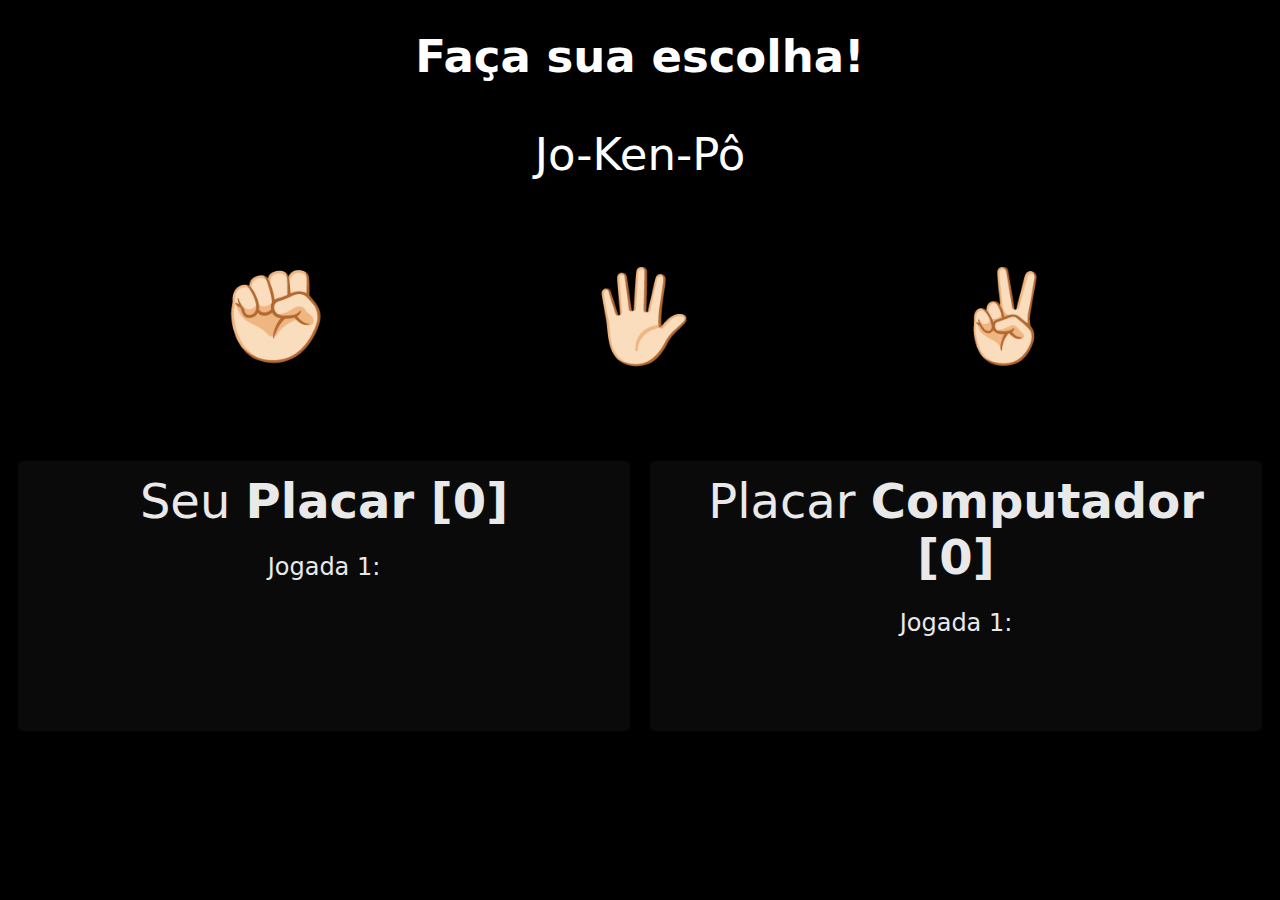
<file: Projetos/Jo-Ken-Po/Index.html>
<!DOCTYPE html>
<html lang="pt-BR">

<head>
    <meta charset="UTF-8">
    <meta name="viewport" content="width=device-width, initial-scale=1.0">
    <title> JokenPô | ✊🏻🖐🏻✌🏻 </title>    
    <link rel="stylesheet" href="style.css">
</head>

<body>
    <div class="app">
        <h1>Faça sua escolha!</h1>
        <p>Jo-Ken-Pô</p>
        <div class="wrapper-btn">
            <button id="Pedra" onclick="jogar('PEDRA')">✊🏻</button>
            <button id="Papel" onclick="jogar('PAPEL')">🖐🏻</button>
            <button id="Tesoura" onclick="jogar('TESOURA')">✌🏻</button>
        </div>
        <div>
            <p id="Jogada1"></p>
            <p id="Jogada2"></p>
            <p id="Jogada3"></p>
        </div>
        <div class="container-box">
            <div id="placar1" class="box a">
                <h2>Seu <strong id="placarCont1">Placar [0]</strong></h2>
                <p id="escolhaP1"></p>
                <p id="placarP1" class="Jogada1">Jogada 1:</p>
            </div>
            <div id="placar2" class="box a">
                <h2>Placar <strong id="placarCont2">Computador [0]</strong></h2>
                <p id="escolhaPC"></p>
                <p id="placarPC" class="Jogada1">Jogada 1: </p>
            </div>
        </div>
    </div>
</body>
<script type="text/javascript" src="script.js"></script>
</html>
</file>
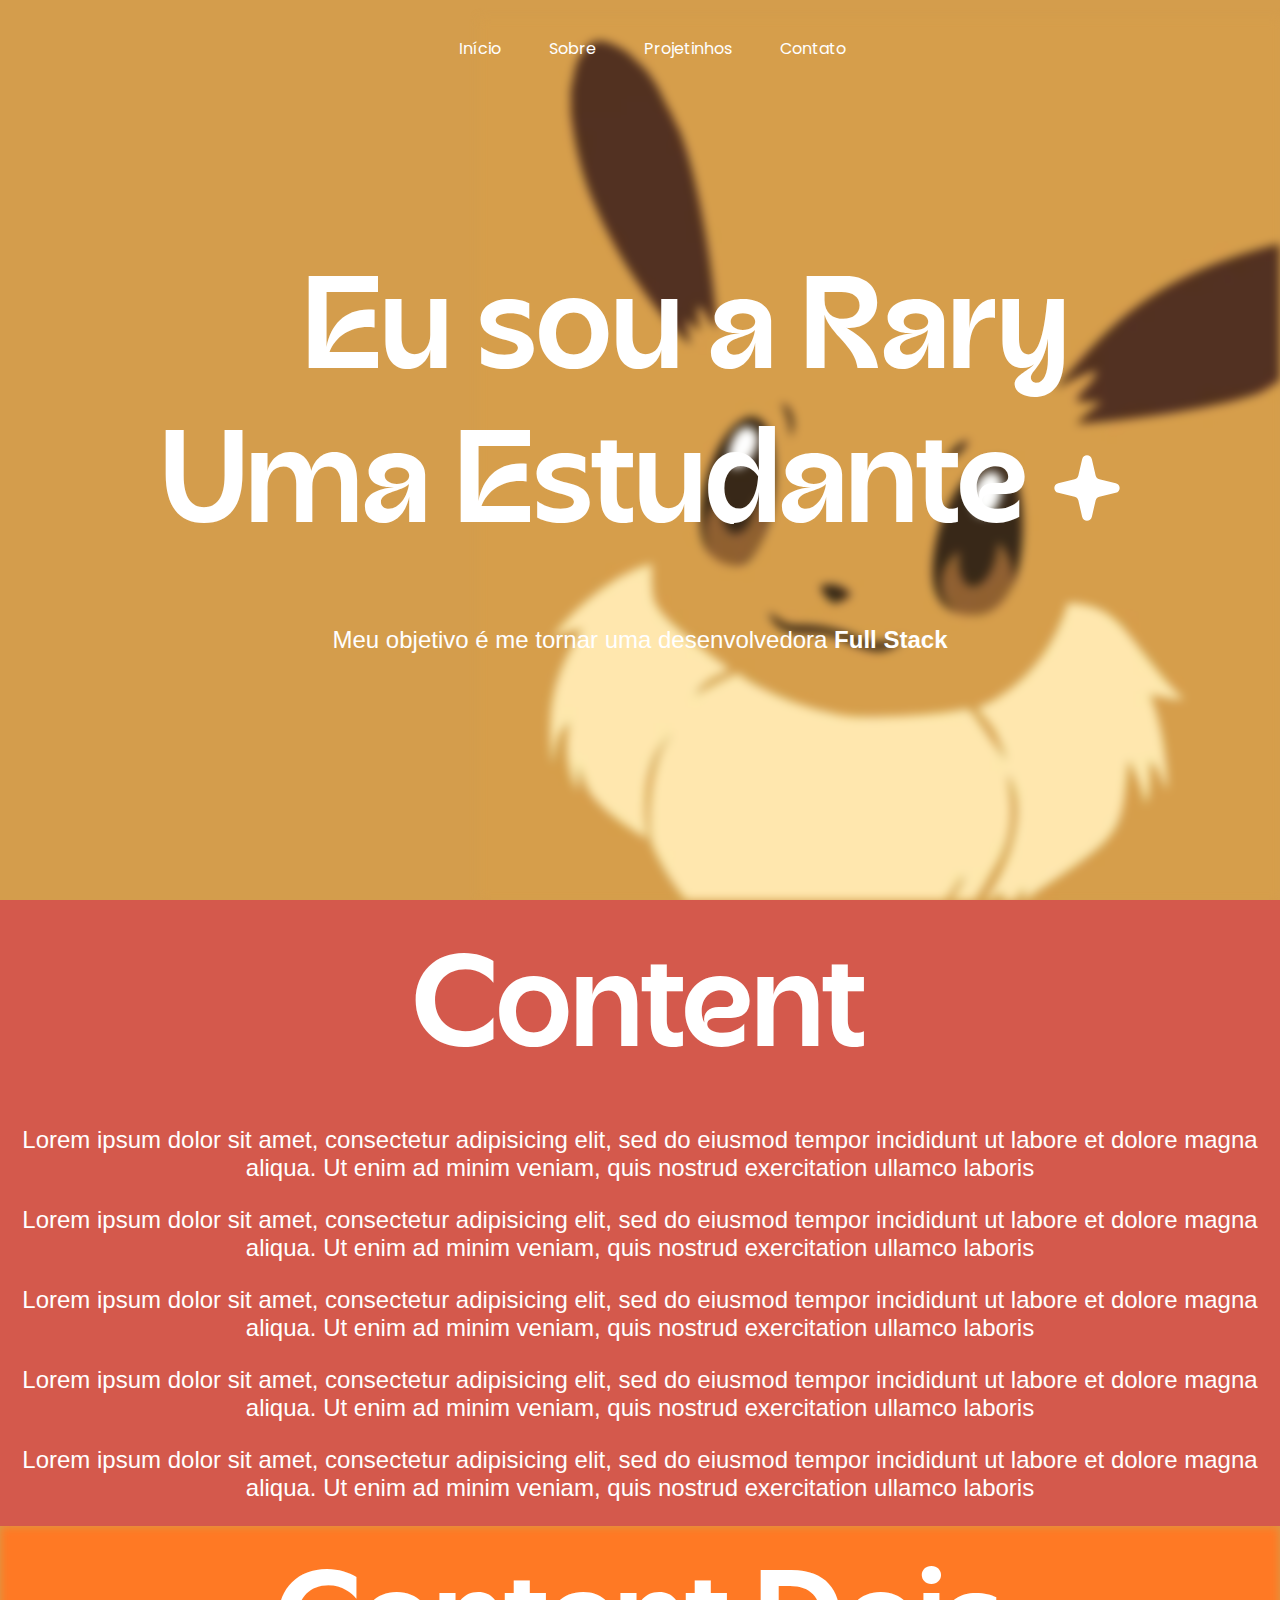
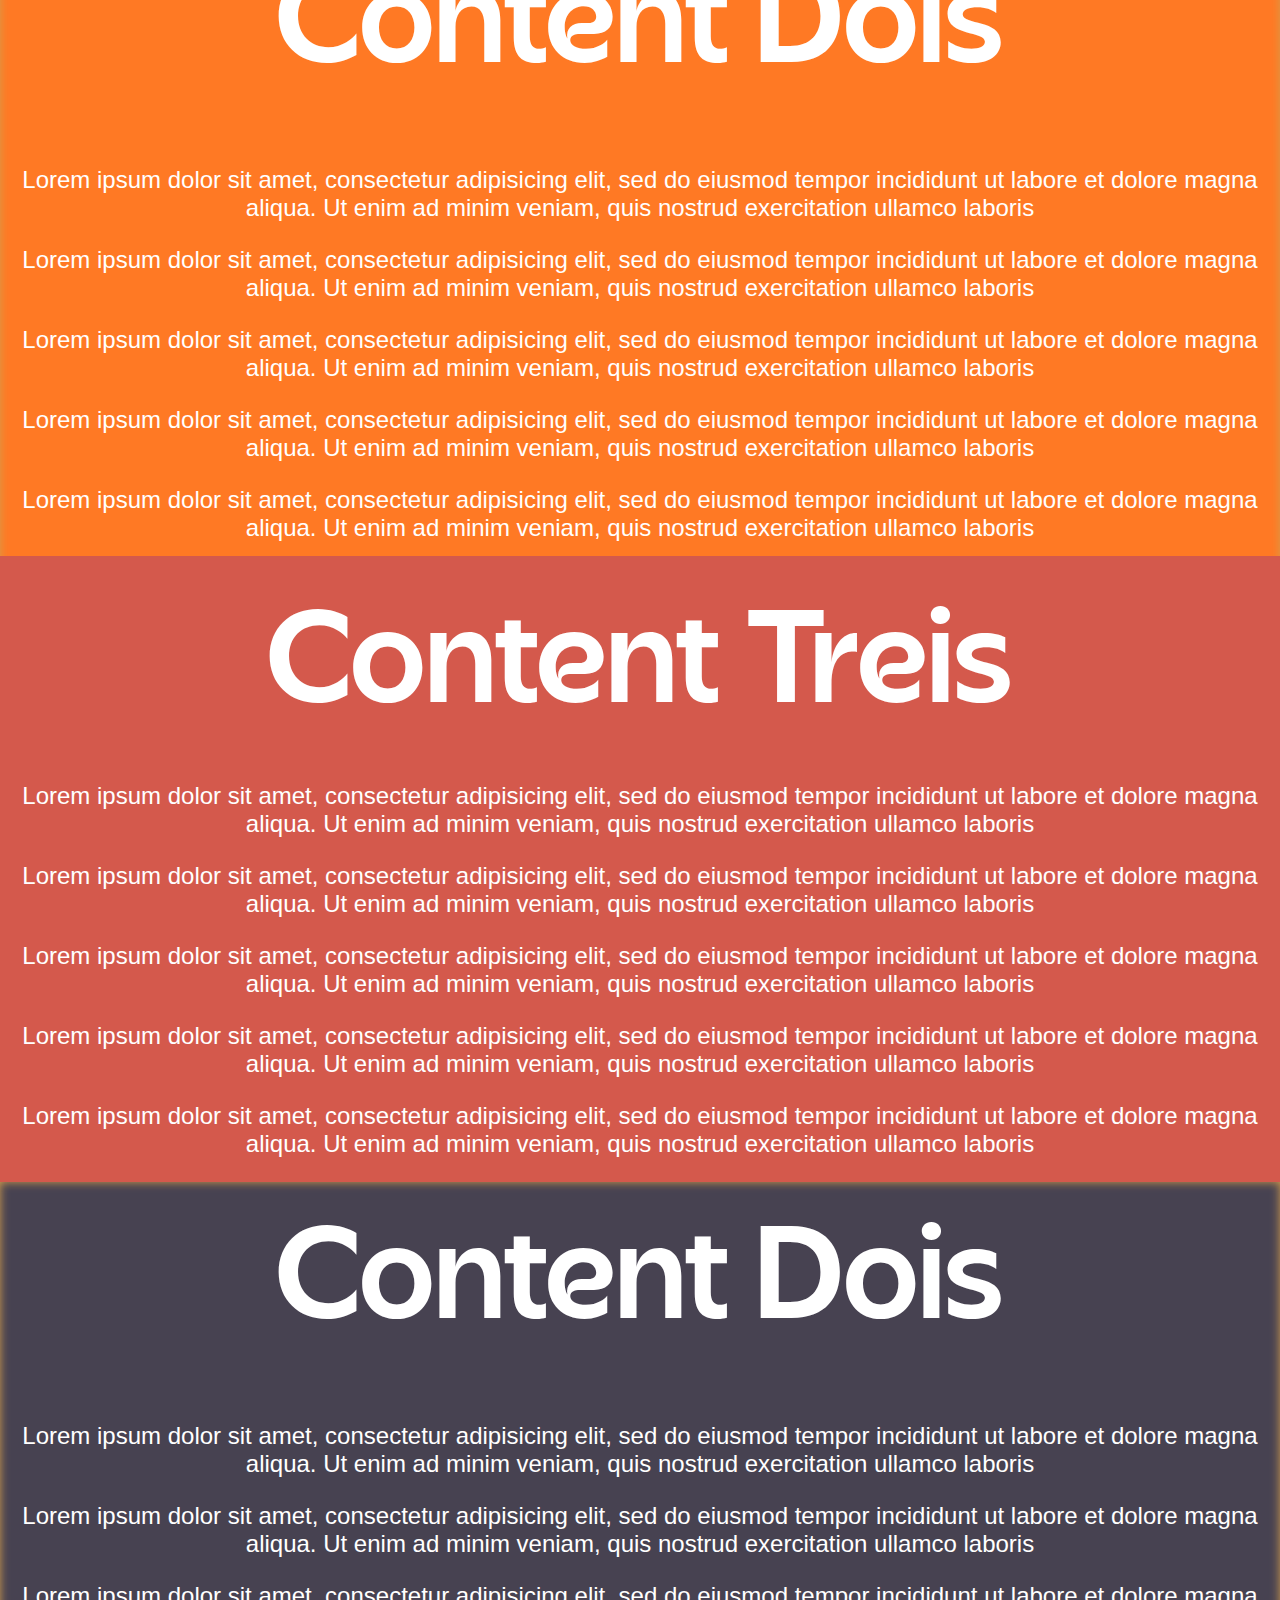
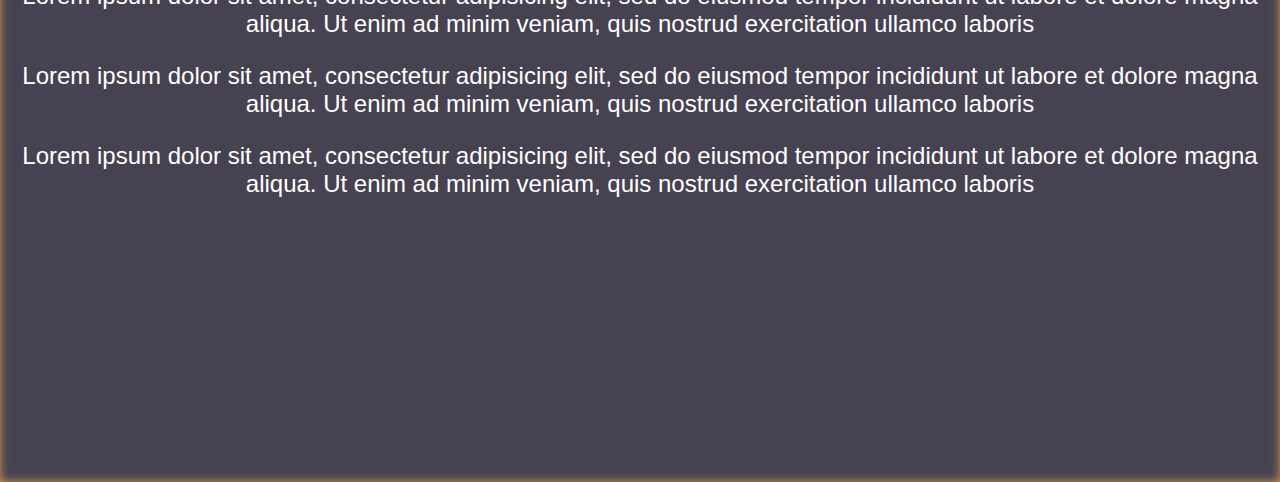
<file: Projetos/Portifolio/index.html>
<!DOCTYPE html>
<html lang="pt-BR">

<head>
    <meta charset="UTF-8">
    <meta http-equiv="X-UA-Compatible" content="IE=edge">
    <meta name="viewport" content="width=device-width, initial-scale=1.0">
    <title>Severo Portfólio</title>
    <link rel="stylesheet" type="text/css" href="style.css">
    <script src="https://code.jquery.com/jquery-3.6.0.min.js"></script>
    <script src="script.js"></script>
</head>

<body>
    <header>
        <nav>
            <ul>
                <li><a>Início</a></li>
                <li><a>Sobre</a></li>
                <li><a>Projetinhos</a></li>
                <li><a>Contato</a></li>
            </ul>
        </nav>
    </header>

    <section class="eevee">
        <div class="eeveeBackground"></div>
        <article>
            <h1 class="title">
                <img src="img/Estrela.svg" alt="Descrição da imagem" id="img-piscar">
                Eu sou a Rary
                <br>
                Uma Estudante 
                <img src="img/Estrela.svg" alt="Descrição da imagem">
            </h1>
            <p>Meu objetivo é me tornar uma desenvolvedora <b>Full Stack</b></p>
        </article>
    </section>

    <section class="backgroundEtoF">
        <article>
            <h1>Content</h1>
            <div>
                <p>Lorem ipsum dolor sit amet, consectetur adipisicing elit, sed do eiusmod tempor incididunt ut labore et dolore magna aliqua. Ut enim ad minim veniam, quis nostrud exercitation ullamco laboris</p>
                <p>Lorem ipsum dolor sit amet, consectetur adipisicing elit, sed do eiusmod tempor incididunt ut labore et dolore magna aliqua. Ut enim ad minim veniam, quis nostrud exercitation ullamco laboris</p>
                <p>Lorem ipsum dolor sit amet, consectetur adipisicing elit, sed do eiusmod tempor incididunt ut labore et dolore magna aliqua. Ut enim ad minim veniam, quis nostrud exercitation ullamco laboris</p>
                <p>Lorem ipsum dolor sit amet, consectetur adipisicing elit, sed do eiusmod tempor incididunt ut labore et dolore magna aliqua. Ut enim ad minim veniam, quis nostrud exercitation ullamco laboris</p>
                <p>Lorem ipsum dolor sit amet, consectetur adipisicing elit, sed do eiusmod tempor incididunt ut labore et dolore magna aliqua. Ut enim ad minim veniam, quis nostrud exercitation ullamco laboris</p>
            </div>
        </article>
    </section>

    <section class="fleareon">
        <div class="parallax fleareonBackground"></div>
        <article>
            <h1>Content Dois</h1>
            <div>
                <p>Lorem ipsum dolor sit amet, consectetur adipisicing elit, sed do eiusmod tempor incididunt ut labore et dolore magna aliqua. Ut enim ad minim veniam, quis nostrud exercitation ullamco laboris</p>
                <p>Lorem ipsum dolor sit amet, consectetur adipisicing elit, sed do eiusmod tempor incididunt ut labore et dolore magna aliqua. Ut enim ad minim veniam, quis nostrud exercitation ullamco laboris</p>
                <p>Lorem ipsum dolor sit amet, consectetur adipisicing elit, sed do eiusmod tempor incididunt ut labore et dolore magna aliqua. Ut enim ad minim veniam, quis nostrud exercitation ullamco laboris</p>
                <p>Lorem ipsum dolor sit amet, consectetur adipisicing elit, sed do eiusmod tempor incididunt ut labore et dolore magna aliqua. Ut enim ad minim veniam, quis nostrud exercitation ullamco laboris</p>
                <p>Lorem ipsum dolor sit amet, consectetur adipisicing elit, sed do eiusmod tempor incididunt ut labore et dolore magna aliqua. Ut enim ad minim veniam, quis nostrud exercitation ullamco laboris</p>
            </div>
        </article>
    </section>
    
    <section class="backgroundFtoU">
        <article>
            <h1>Content Treis</h1>
            <div>
                <p>Lorem ipsum dolor sit amet, consectetur adipisicing elit, sed do eiusmod tempor incididunt ut labore et dolore magna aliqua. Ut enim ad minim veniam, quis nostrud exercitation ullamco laboris</p>
                <p>Lorem ipsum dolor sit amet, consectetur adipisicing elit, sed do eiusmod tempor incididunt ut labore et dolore magna aliqua. Ut enim ad minim veniam, quis nostrud exercitation ullamco laboris</p>
                <p>Lorem ipsum dolor sit amet, consectetur adipisicing elit, sed do eiusmod tempor incididunt ut labore et dolore magna aliqua. Ut enim ad minim veniam, quis nostrud exercitation ullamco laboris</p>
                <p>Lorem ipsum dolor sit amet, consectetur adipisicing elit, sed do eiusmod tempor incididunt ut labore et dolore magna aliqua. Ut enim ad minim veniam, quis nostrud exercitation ullamco laboris</p>
                <p>Lorem ipsum dolor sit amet, consectetur adipisicing elit, sed do eiusmod tempor incididunt ut labore et dolore magna aliqua. Ut enim ad minim veniam, quis nostrud exercitation ullamco laboris</p>
            </div>
        </article>
    </section>

    <section class="umbreon">
        <div class="parallax umbreonBackground"></div>
        <article>
            <h1>Content Dois</h1>
            <div>
                <p>Lorem ipsum dolor sit amet, consectetur adipisicing elit, sed do eiusmod tempor incididunt ut labore et dolore magna aliqua. Ut enim ad minim veniam, quis nostrud exercitation ullamco laboris</p>
                <p>Lorem ipsum dolor sit amet, consectetur adipisicing elit, sed do eiusmod tempor incididunt ut labore et dolore magna aliqua. Ut enim ad minim veniam, quis nostrud exercitation ullamco laboris</p>
                <p>Lorem ipsum dolor sit amet, consectetur adipisicing elit, sed do eiusmod tempor incididunt ut labore et dolore magna aliqua. Ut enim ad minim veniam, quis nostrud exercitation ullamco laboris</p>
                <p>Lorem ipsum dolor sit amet, consectetur adipisicing elit, sed do eiusmod tempor incididunt ut labore et dolore magna aliqua. Ut enim ad minim veniam, quis nostrud exercitation ullamco laboris</p>
                <p>Lorem ipsum dolor sit amet, consectetur adipisicing elit, sed do eiusmod tempor incididunt ut labore et dolore magna aliqua. Ut enim ad minim veniam, quis nostrud exercitation ullamco laboris</p>
            </div>
        </article>
    </section>
    

</body>

</html>
</file>
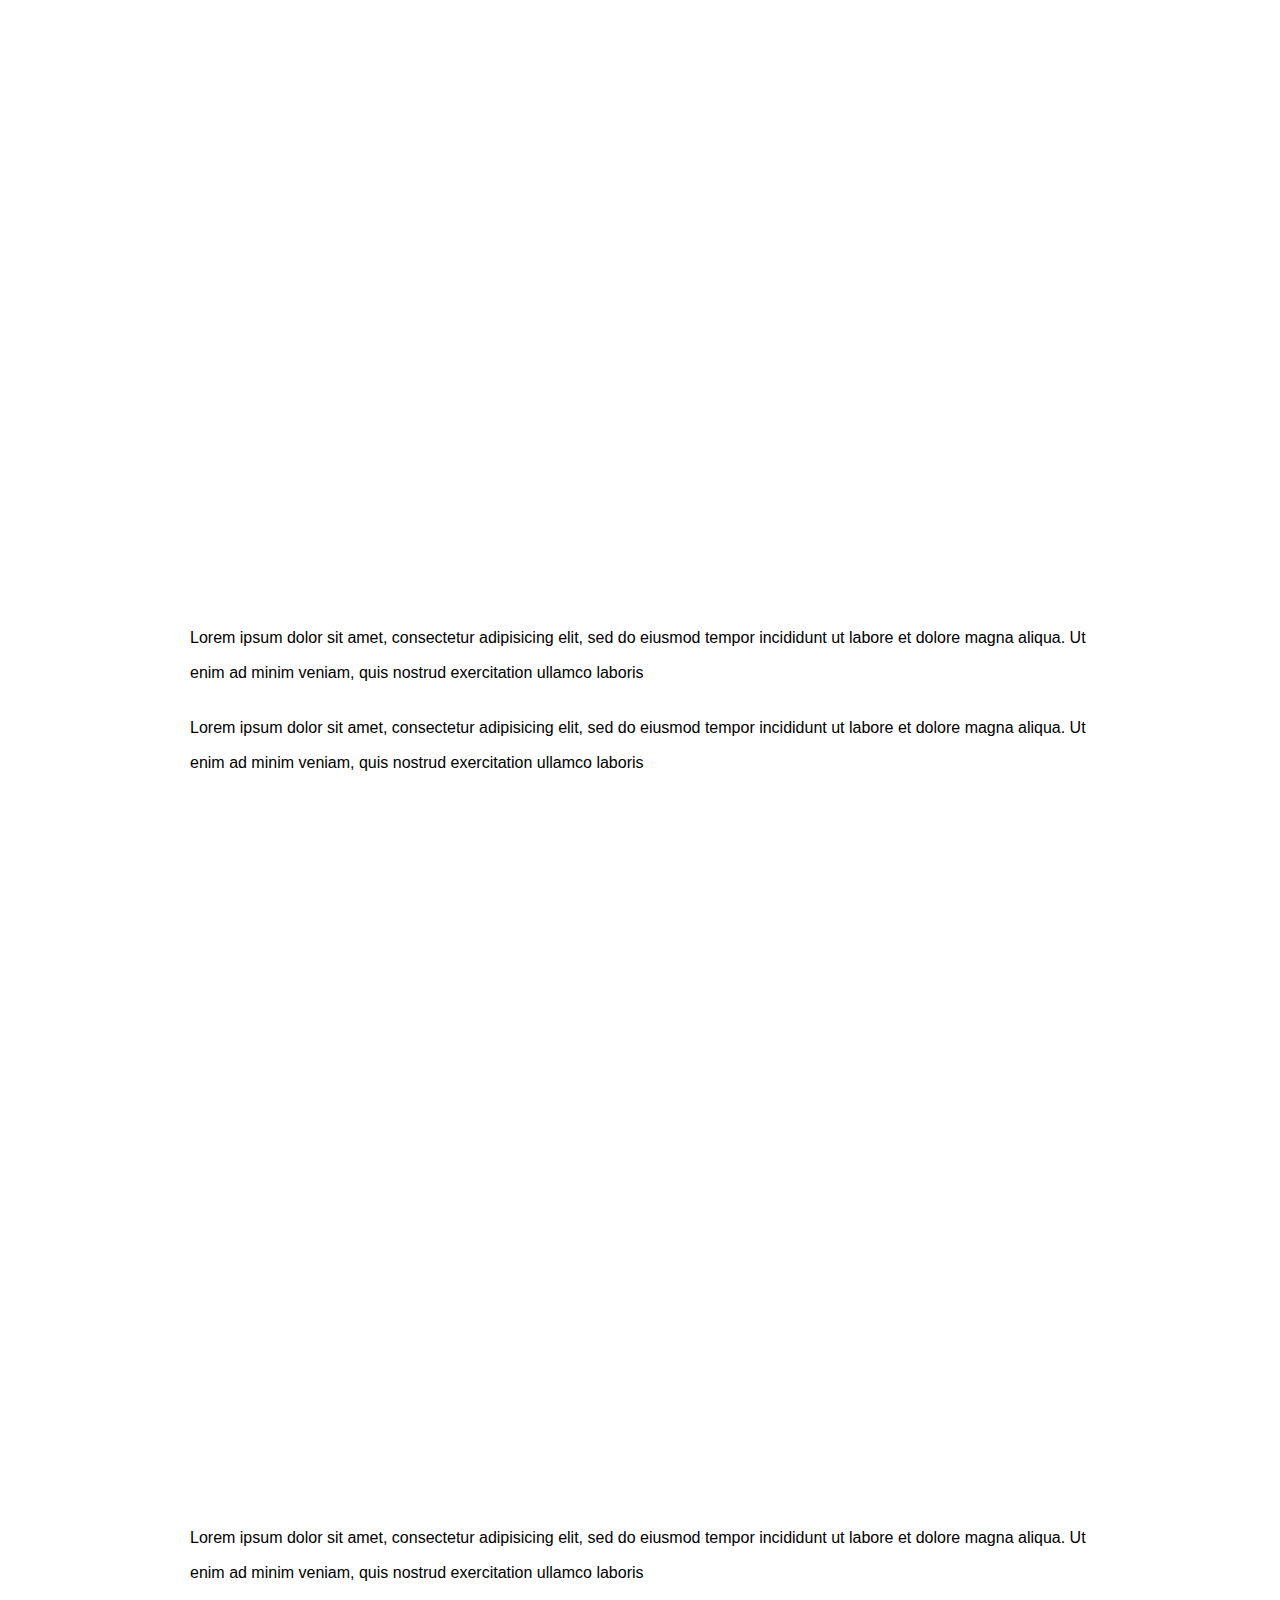
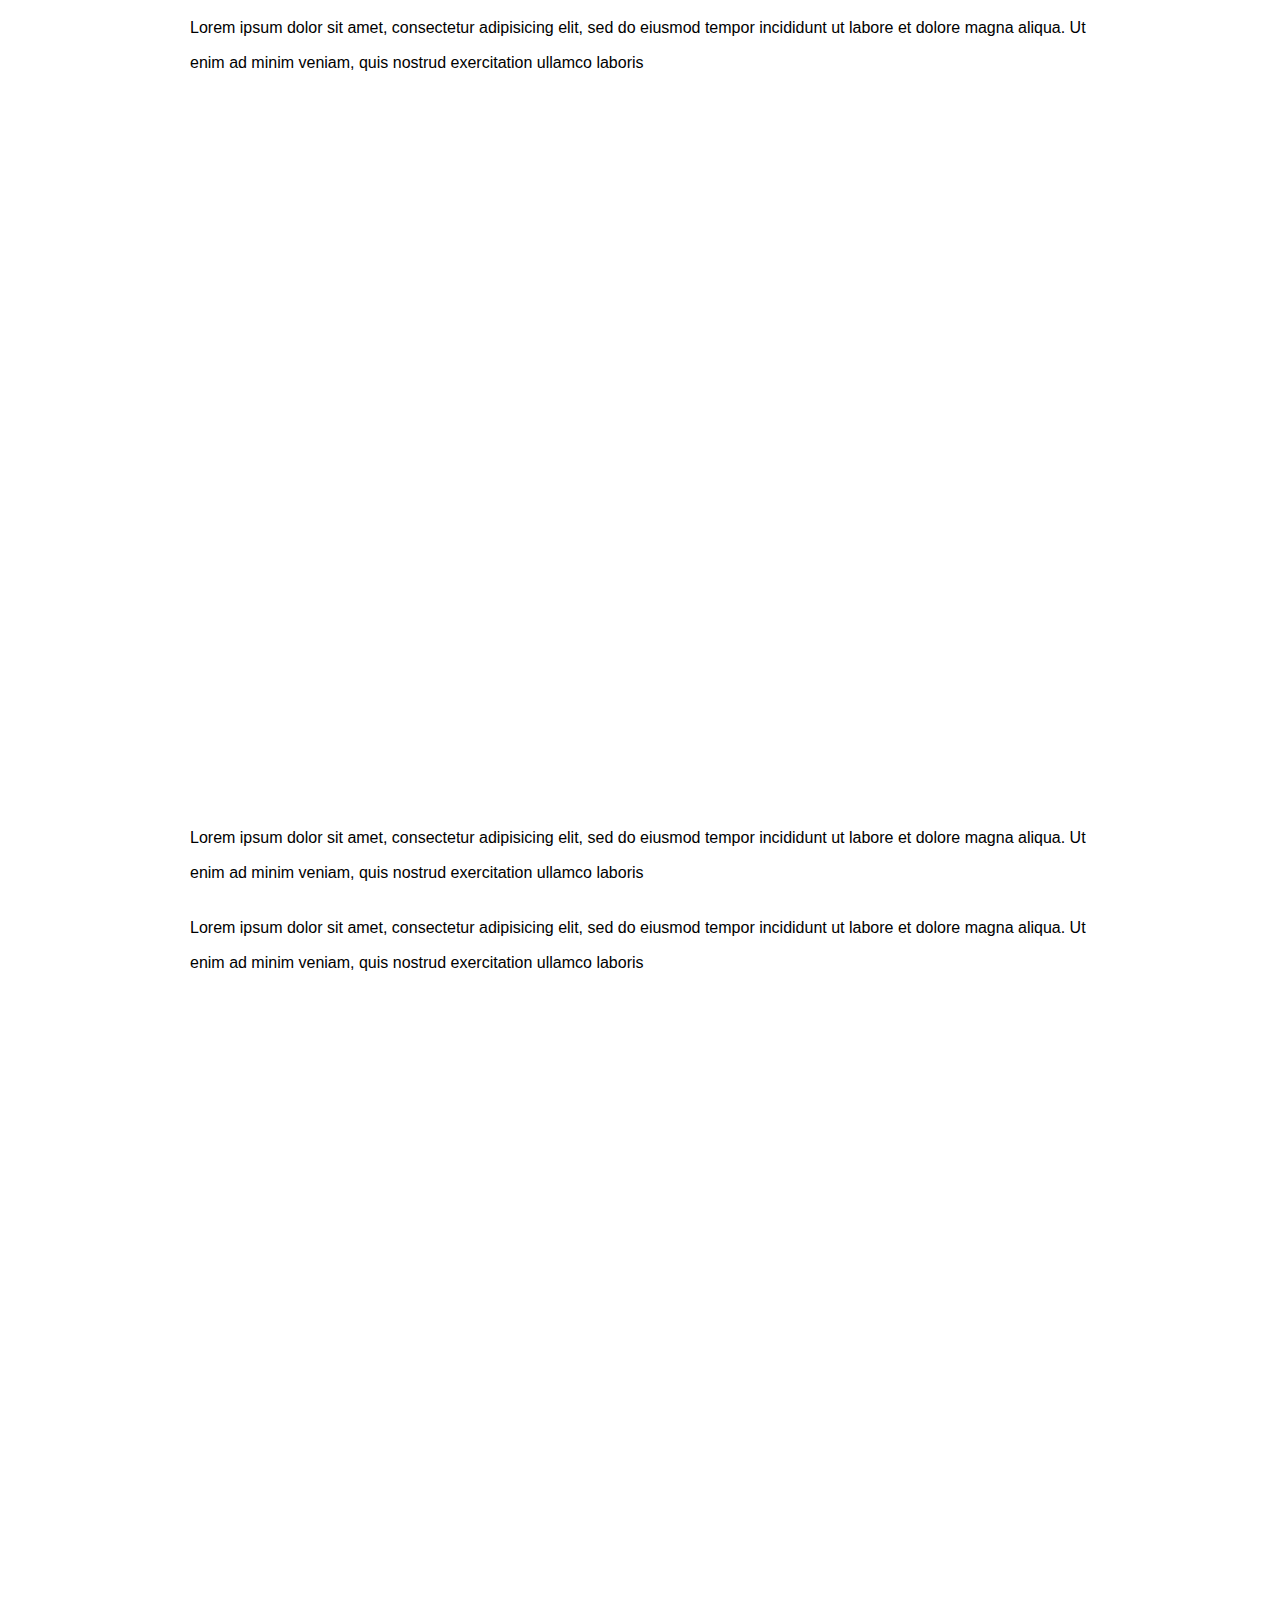
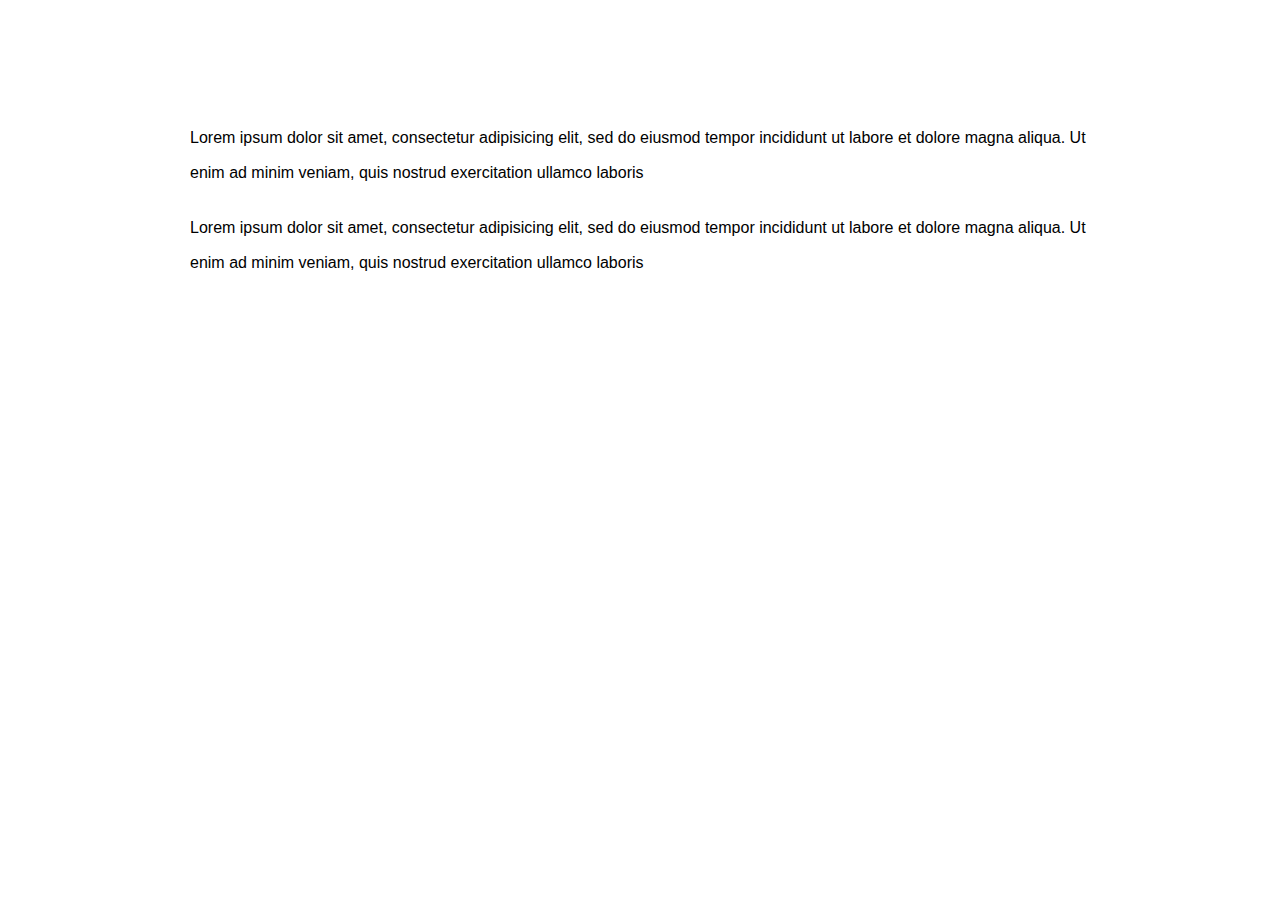
<file: Projetos/Portifolio/Codes/Parallax.html>
<!DOCTYPE html>
<html lang="pt-BR">

<head>
    <meta charset="UTF-8">
    <meta http-equiv="X-UA-Compatible" content="IE=edge">
    <meta name="viewport" content="width=device-width, initial-scale=1.0">
    <title>Parallax</title>
    <style>
        body {
            margin: 0;
        }

        .text {
            padding: 100px 30px;
        }

        .text p {
            max-width: 900px;
            margin: 20px auto;
            font-family: sans-serif;
            font-size: 16px;
            line-height: 35px;
        }

        .background {
            height: 500px;
            width: 100%;
            background-size: cover;
            background-attachment: fixed;
        }

        .one {
            background-image: url("https://images.unsplash.com/photo-1619781927678-b7ea635a90da?ixid=MnwxMjA3fDB8MHxwaG90by1wYWdlfHx8fGVufDB8fHx8&ixlib=rb-1.2.1&auto=format&fit=crop&w=2700&q=80");
        }

        .two {
            background-image: url("https://images.unsplash.com/photo-1518573484273-eb277fe4b036?ixlib=rb-1.2.1&ixid=MnwxMjA3fDB8MHxwaG90by1wYWdlfHx8fGVufDB8fHx8&auto=format&fit=crop&w=2698&q=80");
        }

        .three {
            background-image: url("https://images.unsplash.com/photo-1571164037700-c508b86ac433?ixlib=rb-1.2.1&ixid=MnwxMjA3fDB8MHxwaG90by1wYWdlfHx8fGVufDB8fHx8&auto=format&fit=crop&w=2700&q=80");
        }

        .four {
            background-image: url("https://images.unsplash.com/photo-1589629828561-aafbbd2cd4ef?ixlib=rb-1.2.1&ixid=MnwxMjA3fDB8MHxwaG90by1wYWdlfHx8fGVufDB8fHx8&auto=format&fit=crop&w=2700&q=80");
        }

        .five {
            background-image: url("https://images.unsplash.com/photo-1619555073947-9e7714a2d7be?ixid=MnwxMjA3fDB8MHxwaG90by1wYWdlfHx8fGVufDB8fHx8&ixlib=rb-1.2.1&auto=format&fit=crop&w=2724&q=80");
        }
    </style>
    <script>
        document.addEventListener("DOMContentLoaded", function () {
            var previousScroll = 0;
            var d = 0;
            var s = 0;

            // parallax script
            window.addEventListener("scroll", function () {
                var currentScroll = window.pageYOffset || document.documentElement.scrollTop;
                var parallaxElements = document.getElementsByClassName("parallax");

                for (var i = 0; i < parallaxElements.length; i++) {
                    if (currentScroll > previousScroll) {
                        d = s - 2;
                        parallaxElements[i].style.backgroundPositionY = d + "px";
                    } else {
                        d = s + 2;
                        parallaxElements[i].style.backgroundPositionY = d + "px";
                    }
                }

                previousScroll = currentScroll;
                s = d;
            });
        });
    </script>
</head>

<body>
    <div class="background one parallax"></div>
    <div class="text">
        <p>Lorem ipsum dolor sit amet, consectetur adipisicing elit, sed do eiusmod tempor incididunt ut labore et
            dolore magna aliqua. Ut enim ad minim veniam, quis nostrud exercitation ullamco laboris</p>
        <p>Lorem ipsum dolor sit amet, consectetur adipisicing elit, sed do eiusmod tempor incididunt ut labore et
            dolore magna aliqua. Ut enim ad minim veniam, quis nostrud exercitation ullamco laboris</p>
    </div>
    <div class="background two parallax"></div>
    <div class="text">
        <p>Lorem ipsum dolor sit amet, consectetur adipisicing elit, sed do eiusmod tempor incididunt ut labore et
            dolore magna aliqua. Ut enim ad minim veniam, quis nostrud exercitation ullamco laboris</p>
        <p>Lorem ipsum dolor sit amet, consectetur adipisicing elit, sed do eiusmod tempor incididunt ut labore et
            dolore magna aliqua. Ut enim ad minim veniam, quis nostrud exercitation ullamco laboris</p>
    </div>
    <div class="background three parallax"></div>
    <div class="text">
        <p>Lorem ipsum dolor sit amet, consectetur adipisicing elit, sed do eiusmod tempor incididunt ut labore et
            dolore magna aliqua. Ut enim ad minim veniam, quis nostrud exercitation ullamco laboris</p>
        <p>Lorem ipsum dolor sit amet, consectetur adipisicing elit, sed do eiusmod tempor incididunt ut labore et
            dolore magna aliqua. Ut enim ad minim veniam, quis nostrud exercitation ullamco laboris</p>
    </div>
    <div class="background four parallax"></div>
    <div class="text">
        <p>Lorem ipsum dolor sit amet, consectetur adipisicing elit, sed do eiusmod tempor incididunt ut labore et
            dolore magna aliqua. Ut enim ad minim veniam, quis nostrud exercitation ullamco laboris</p>
        <p>Lorem ipsum dolor sit amet, consectetur adipisicing elit, sed do eiusmod tempor incididunt ut labore et
            dolore magna aliqua. Ut enim ad minim veniam, quis nostrud exercitation ullamco laboris</p>
    </div>
    <div class="background five parallax"></div>
</body>

</html>
</file>
<file: Projetos/Jo-Ken-Po/style.css>
:root {
    --margin: 10px;
}

body {
    background-color: black;
    color: white;
    font-family: system-ui;
}

.app {
    text-align: center;
}

h1 {
    font-size: 5vh;
}

p {
    font-size: 5vh;
}

button {
    font-size: 10vh;
    background-color: transparent;
    width: 40vh;
    border: none;
    border-color: #0a0a0a;
    height: 20vh;
    cursor: pointer;
}

button:hover {
    transition: 0.2s linear;
    height: calc((100%/3) - (2px * 2));
    margin: calc(var(--margin) - 4px);
    background-color: #e9e9e9;
}

.container-box {
    display: flex;
    flex-wrap: wrap;
}

.a {
    width: calc((100%/2) - (var(--margin)* 2));
}

.a p {
    font-size: 1.5em;

}

.a h2 {
    margin: 2%;
    font: 3em system-ui;
    text-align: center;
}

.a:hover {
    transition: 0.2s linear;
    width: calc((100%/2) - (6px * 2));
    margin: calc(var(--margin) - 4px);
}

.box {
    border-radius: 5px;
    margin: var(--margin);
    color: #e9e9e9;
    transition: 0.2s ease-out;
    height: 30vh;
}

#placar1 {
    background-color: #0a0a0a;
}

#placar2 {
    background-color: #0a0a0a;
}
</file>
<file: Projetos/Portifolio/style.css>
@import url('https://fonts.googleapis.com/css2?family=Poppins&display=swap');

@font-face {
    font-family: "acorn";
    src: url("font/acorn.woff") format("woff");
}

body {
    background-color: #d49d4c;
    font-family: 'Poppins', sans-serif;
    color: white;
    margin: 0;
}

p {
    text-align: center;
    font-size: 1.5em;
    font-family: "gt", sans-serif;
}

h1 {
    font-family: "acorn", sans-serif;
    text-align: center;
    color: white;
    font-size: min(10vw, 180px);
    margin: 4vh;
}

h1, p {
    text-align: center;
}

header {
    position: absolute;
    z-index: 1;
    width: -webkit-fill-available;
    top: 0;
}

nav {
    display: flex;
    justify-content: center;
    width: 100%;
    font-family: 'Poppins', sans-serif;
}

nav ul {
    list-style: none;
    padding: 0;
    margin: 0;
    display: flex;
    align-items: center;
}

nav li {
    padding: 10px 20px;
    margin-right: 2%;
    margin-top: 1.6em;
}

.eevee {
    height: 100vh;
}

.eevee .eeveeBackground {
    position: absolute;
    top: 0;
    right: 0;
    bottom: 0;
    left: 0;
    background-image: url(img/eevee_icon_by_delios700_d5hki7t-fullview.jpg);
    background-repeat: no-repeat;
    background-position: right top;
    background-position-y: bottom;
    height: 100vh;
    filter: blur(5px);
    z-index: -1;
}

.eevee article {
    display: flex;
    flex-direction: column;
    justify-content: center;
    align-items: center;
    height: 100%;
}

.backgroundEtoF {
    display: inline-flex;
    background-color: #d4594c;
}

.fleareon {
    height: 70vh;
}

.fleareon .fleareonBackground {
    position: absolute;
    background-image: url(img/481195.jpg);
    background-color: #ff7924;
    filter: blur(5px);
    z-index: -1;
    width: 100%;
}

.fleareon article {
    display: inline-flex;
    flex-direction: column;
    justify-content: center;
    align-items: center;
    height: 100%;
}

.backgroundFtoU {
    display: flex;
    background-color: #d4594c;
}

.umbreon {
    height: 70vh;
}

.umbreon .umbreonBackground {
    position: absolute;
    background-image: url(img/umbreon.jpg);
    background-color: #474251;
    filter: blur(5px);
    z-index: -1;
    width: 100%;
}

.umbreon article {
    display: inline-flex;
    flex-direction: column;
    justify-content: center;
    align-items: center;
    height: 100%;
}


.parallax {
    background-attachment: fixed !important;
    background-position: bottom right;
    background-repeat: no-repeat !important;
    background-size: cover !important;
    height: 100vh !important;
}

.parallax h1,
.parallax p {
    color: white;
    text-align: center;
    position: relative;
    top: 50%;
    transform: translateY(-50%);
}
</file>
